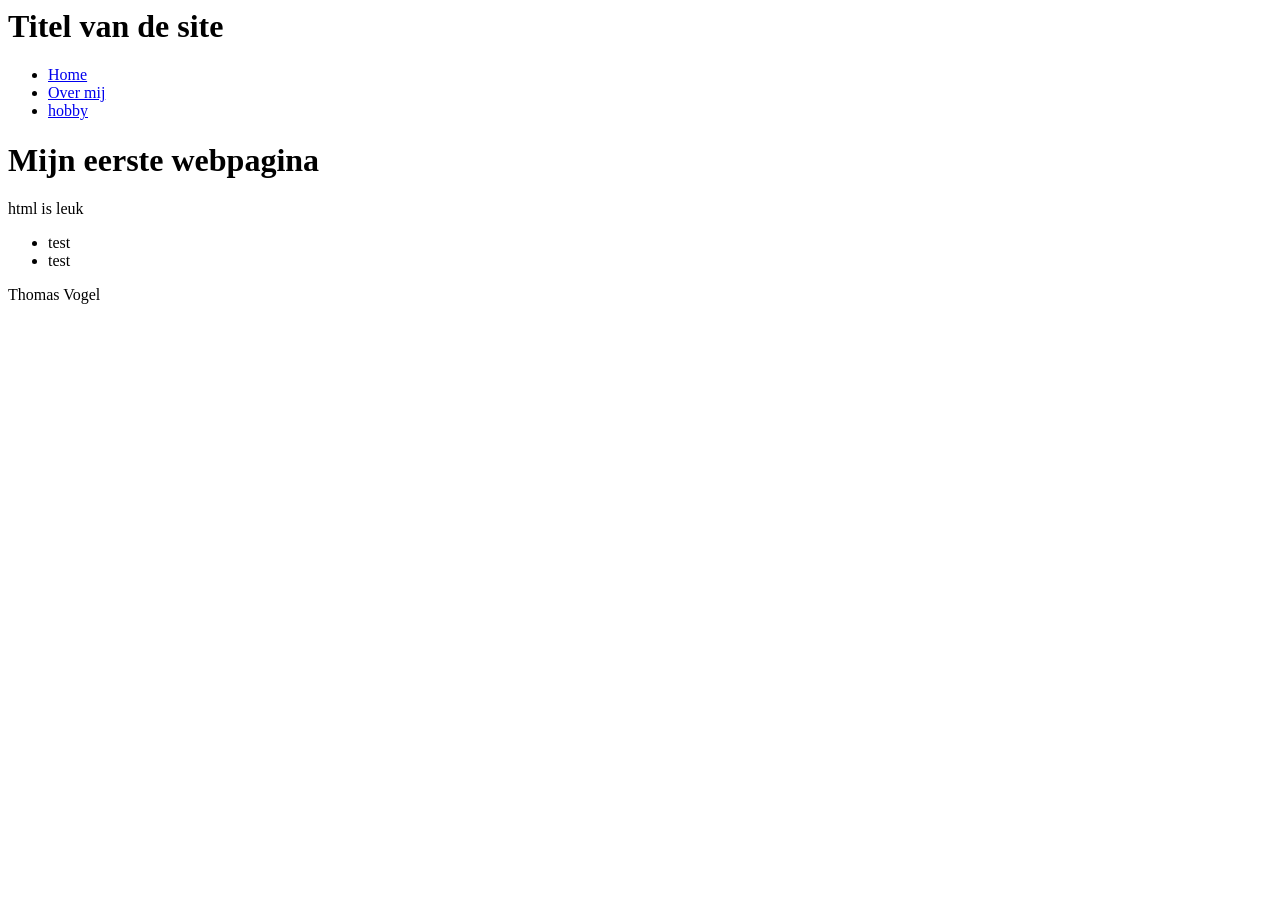
<file: labo-01/index.html>
<body>
<header>
<h1>Titel van de site</h1>
<nav>
<ul>
<li><a href="index.html">Home</a></li>
<li><a href="over-mij.html">Over mij</a></li>
<li><a href="hobby.html">hobby</a></li>
</ul>
</nav>
</header>
<!DOCTYPE html>
<html lang="nl">
<head>
    <meta charset="UTF-8">
    <meta name="viewport" content="width=device-width, initial-scale=1.0">
    <title>Mijn eerste webpagina</title>
</head>
<body>
 <h1>Mijn eerste webpagina</h1>   
 <p>html is leuk</p>


 <ul>
    <li>test</li>
    <li>test</li>
 </ul>
</body>
</html>
<footer>
<p>Thomas Vogel</p>
</footer>
</body>
</file>
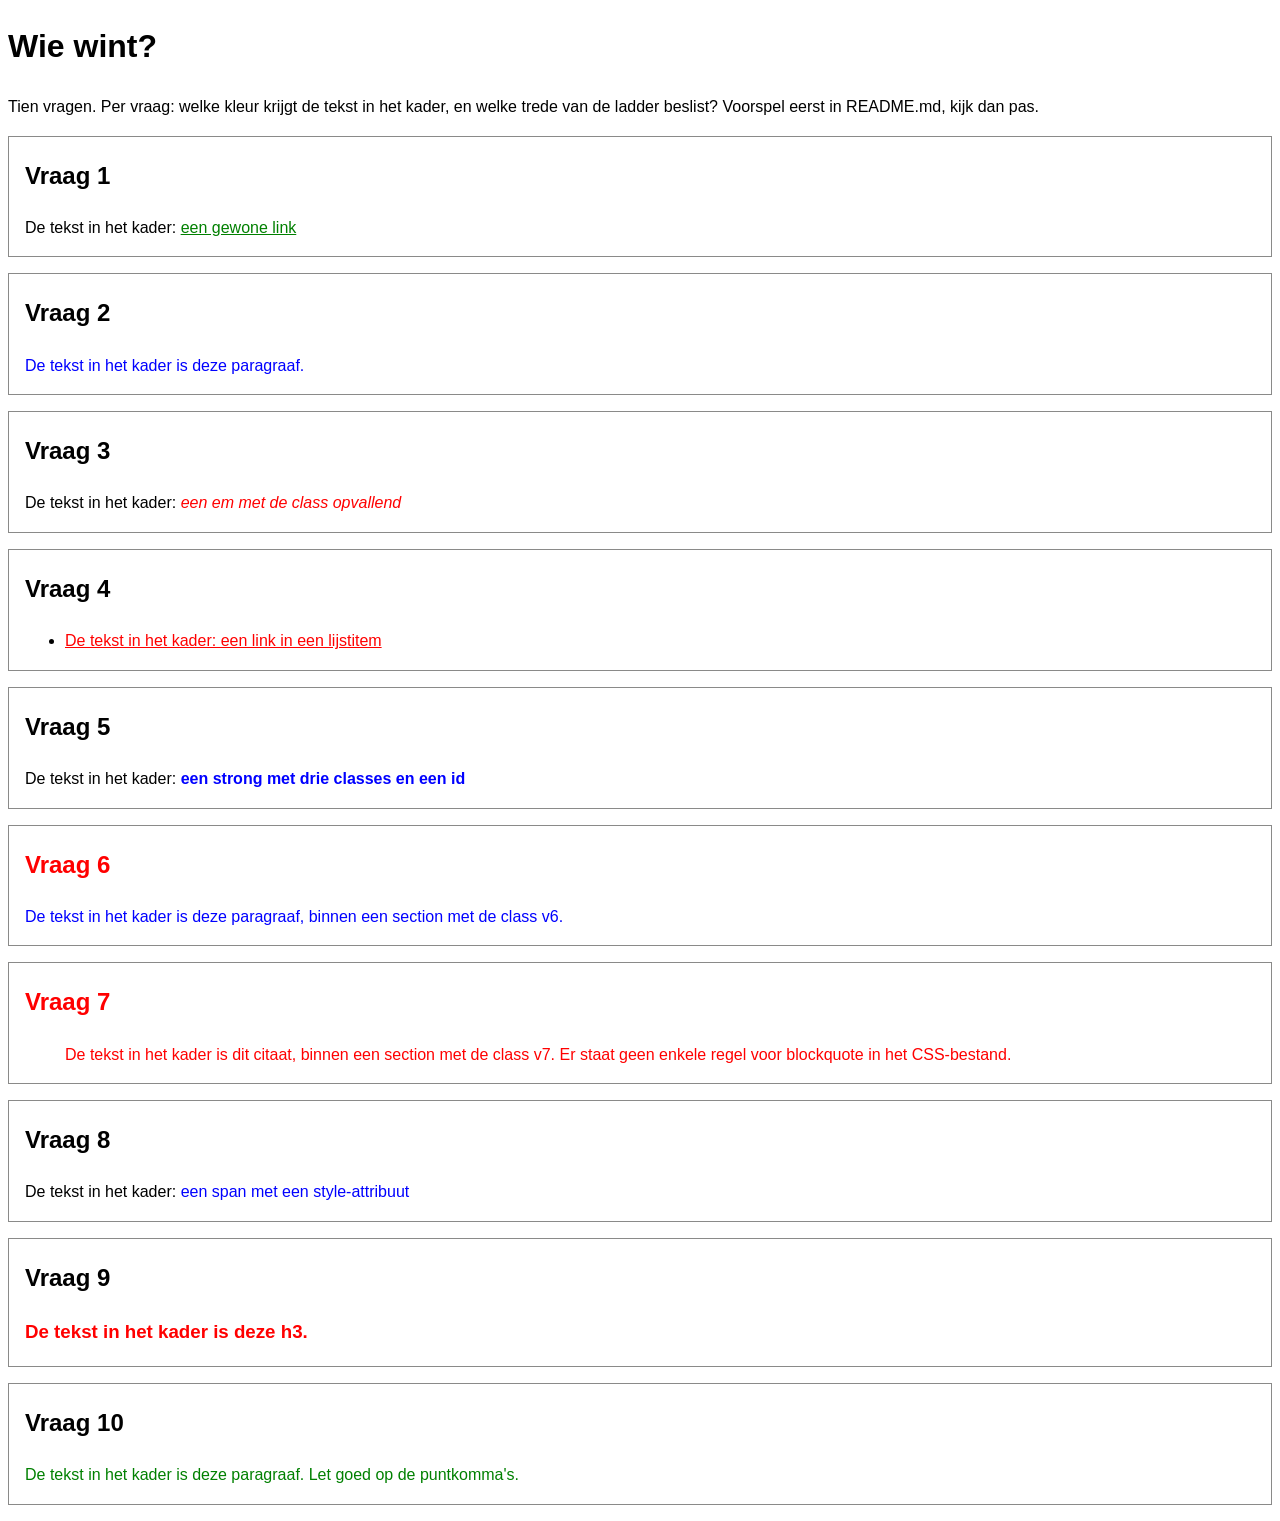
<file: labo-02/cascade/index.html>
<!-- index.html - oefening 3: voorspel, dan kijk. Wijzig dit bestand niet. -->
<!doctype html>
<html lang="nl">
  <head>
    <meta charset="utf-8">
    <meta name="viewport" content="width=device-width, initial-scale=1">
    <title>Wie wint? Tien vragen over de cascade</title>
    <link rel="stylesheet" href="css/stijl.css">
  </head>
  <body>
    <h1>Wie wint?</h1>
    <p>Tien vragen. Per vraag: welke kleur krijgt de tekst in het kader, en welke trede van de ladder beslist? Voorspel eerst in README.md, kijk dan pas.</p>

    <section class="vraag v1">
      <h2>Vraag 1</h2>
      <p>De tekst in het kader: <a href="#">een gewone link</a></p>
    </section>

    <section class="vraag v2">
      <h2>Vraag 2</h2>
      <p class="v2-tekst">De tekst in het kader is deze paragraaf.</p>
    </section>

    <section class="vraag v3">
      <h2>Vraag 3</h2>
      <p>De tekst in het kader: <em class="opvallend">een em met de class opvallend</em></p>
    </section>

    <section class="vraag v4">
      <h2>Vraag 4</h2>
      <ul>
        <li><a href="#">De tekst in het kader: een link in een lijstitem</a></li>
      </ul>
    </section>

    <section class="vraag v5">
      <h2>Vraag 5</h2>
      <p>De tekst in het kader: <strong class="een twee drie" id="v5-tekst">een strong met drie classes en een id</strong></p>
    </section>

    <section class="vraag v6">
      <h2>Vraag 6</h2>
      <p class="v6-tekst">De tekst in het kader is deze paragraaf, binnen een section met de class v6.</p>
    </section>

    <section class="vraag v7">
      <h2>Vraag 7</h2>
      <blockquote>De tekst in het kader is dit citaat, binnen een section met de class v7. Er staat geen enkele regel voor blockquote in het CSS-bestand.</blockquote>
    </section>

    <section class="vraag v8">
      <h2>Vraag 8</h2>
      <p>De tekst in het kader: <span class="v8-tekst" style="color: blue">een span met een style-attribuut</span></p>
    </section>

    <section class="vraag v9">
      <h2>Vraag 9</h2>
      <h3 class="v9-tekst">De tekst in het kader is deze h3.</h3>
    </section>

    <section class="vraag v10">
      <h2>Vraag 10</h2>
      <p class="v10-tekst">De tekst in het kader is deze paragraaf. Let goed op de puntkomma's.</p>
    </section>
  </body>
</html>
</file>
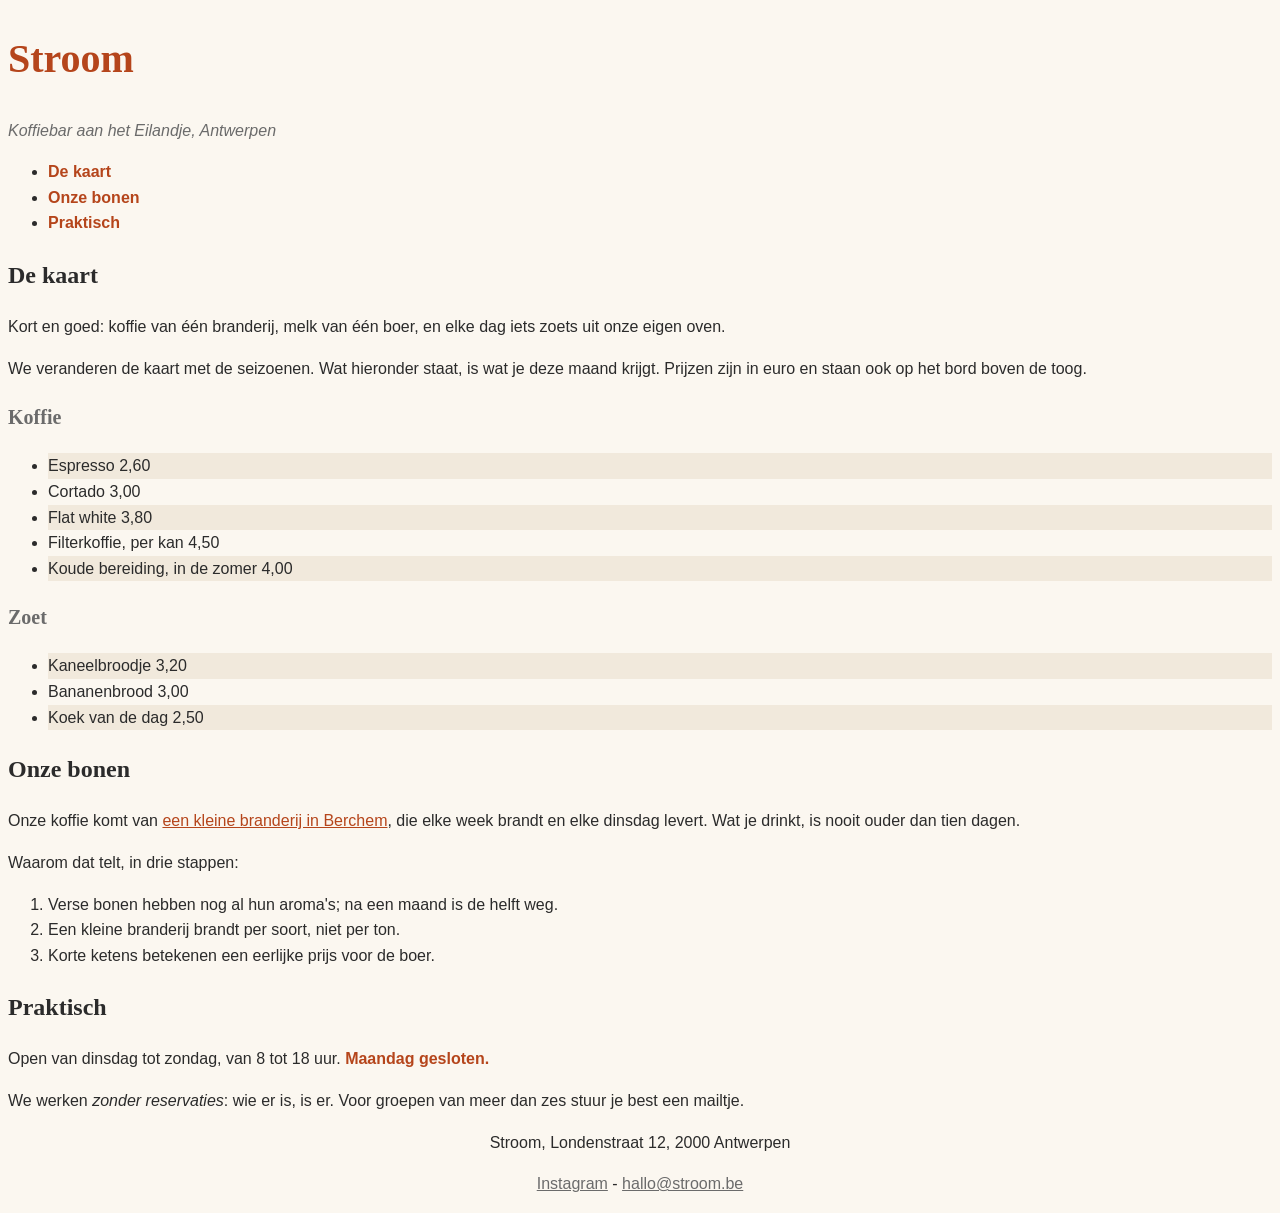
<file: labo-02/nabouw/index.html>
<!-- index.html - nabouw labo 2. Dit bestand mag je NIET wijzigen: geen class erbij, geen element verplaatst, geen style-attribuut. Jij schrijft css/stijl.css. -->
<!--
  Wat het screenshot niet kan tonen (hover en focus):
  - links in de navigatie: accentkleur, vet, geen onderstreping;
    bij hover en focus: inktkleur en onderstreept
  - links in main: accentkleur, onderstreept;
    bij hover en focus: papierkleur op een achtergrond in de accentkleur
  - links in de footer: gedempte kleur; bij hover en focus: accentkleur
-->
<!doctype html>
<html lang="nl">
  <head>
    <meta charset="utf-8">
    <meta name="viewport" content="width=device-width, initial-scale=1">
    <title>Stroom - koffiebar aan het Eilandje</title>
    <link rel="stylesheet" href="css/stijl.css">
  </head>
  <body>
    <header>
      <h1>Stroom</h1>
      <p class="slogan">Koffiebar aan het Eilandje, Antwerpen</p>
      <nav>
        <ul>
          <li><a href="#kaart">De kaart</a></li>
          <li><a href="#bonen">Onze bonen</a></li>
          <li><a href="#praktisch">Praktisch</a></li>
        </ul>
      </nav>
    </header>

    <main>
      <article>
        <h2 id="kaart">De kaart</h2>
        <p class="intro">Kort en goed: koffie van één branderij, melk van één boer, en elke dag iets zoets uit onze eigen oven.</p>
        <p>We veranderen de kaart met de seizoenen. Wat hieronder staat, is wat je deze maand krijgt. Prijzen zijn in euro en staan ook op het bord boven de toog.</p>

        <h3>Koffie</h3>
        <ul class="kaart">
          <li>Espresso <span class="prijs">2,60</span></li>
          <li>Cortado <span class="prijs">3,00</span></li>
          <li>Flat white <span class="prijs">3,80</span></li>
          <li>Filterkoffie, per kan <span class="prijs">4,50</span></li>
          <li>Koude bereiding, in de zomer <span class="prijs">4,00</span></li>
        </ul>

        <h3>Zoet</h3>
        <ul class="kaart">
          <li>Kaneelbroodje <span class="prijs">3,20</span></li>
          <li>Bananenbrood <span class="prijs">3,00</span></li>
          <li>Koek van de dag <span class="prijs">2,50</span></li>
        </ul>

        <h2 id="bonen">Onze bonen</h2>
        <p>Onze koffie komt van <a href="https://www.example.be">een kleine branderij in Berchem</a>, die elke week brandt en elke dinsdag levert. Wat je drinkt, is nooit ouder dan tien dagen.</p>
        <p>Waarom dat telt, in drie stappen:</p>
        <ol>
          <li>Verse bonen hebben nog al hun aroma's; na een maand is de helft weg.</li>
          <li>Een kleine branderij brandt per soort, niet per ton.</li>
          <li>Korte ketens betekenen een eerlijke prijs voor de boer.</li>
        </ol>

        <h2 id="praktisch">Praktisch</h2>
        <p>Open van dinsdag tot zondag, van 8 tot 18 uur. <strong>Maandag gesloten.</strong></p>
        <p>We werken <em>zonder reservaties</em>: wie er is, is er. Voor groepen van meer dan zes stuur je best een mailtje.</p>
      </article>
    </main>

    <footer>
      <p>Stroom, Londenstraat 12, 2000 Antwerpen</p>
      <p><a href="https://www.instagram.com">Instagram</a> - <a href="mailto:hallo@stroom.be">hallo@stroom.be</a></p>
    </footer>
  </body>
</html>
</file>
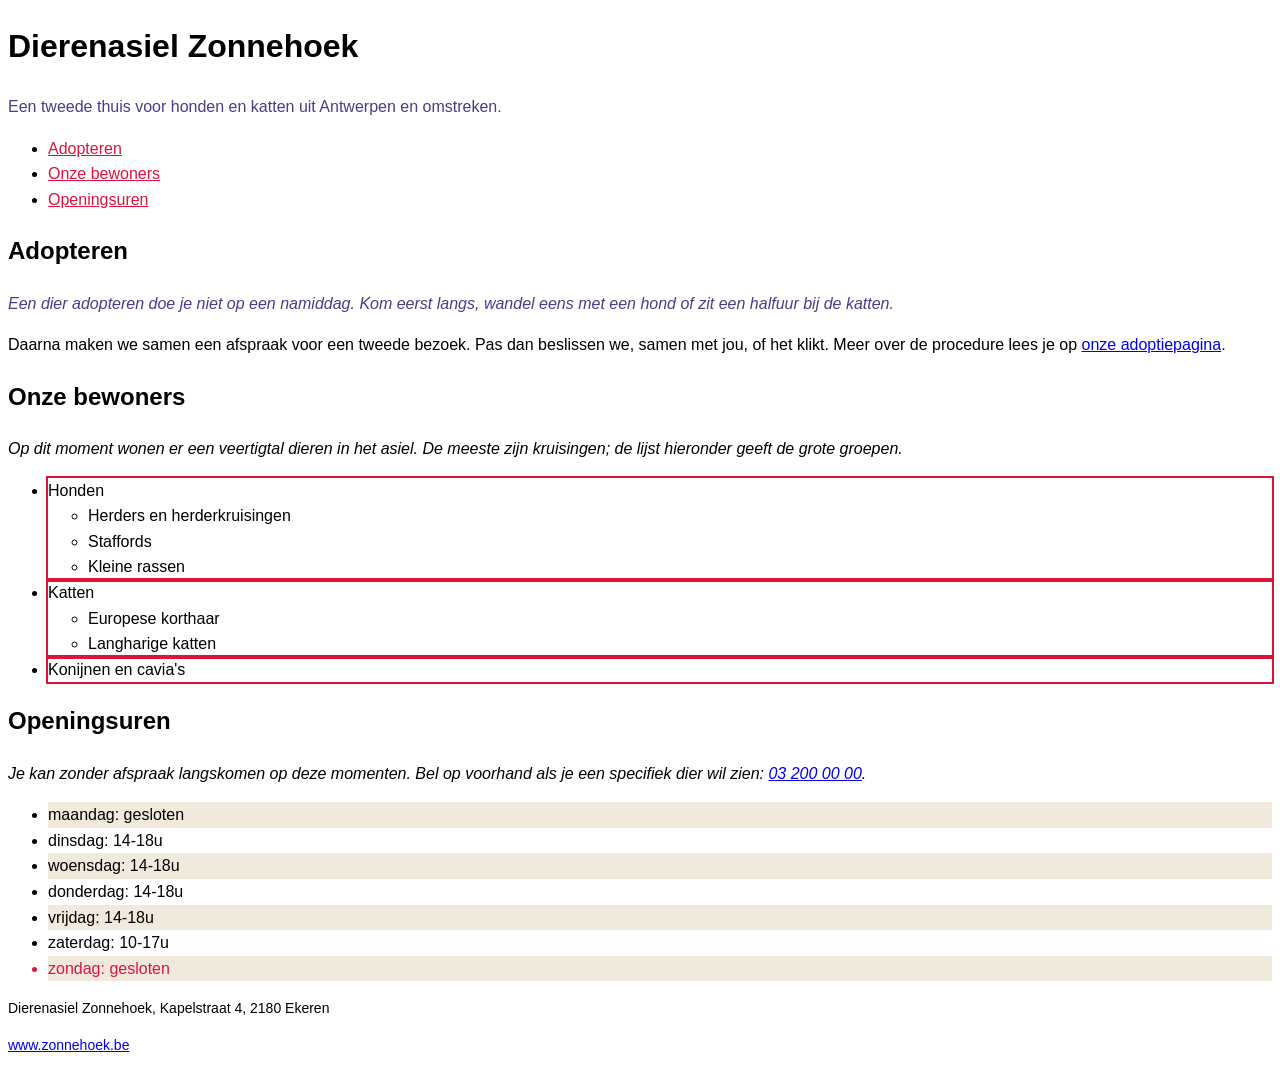
<file: labo-02/selectors/index.html>
<!-- index.html - oefening 2: selectors. Wijzig dit bestand niet; alles wat je nodig hebt, staat erin. -->
<!doctype html>
<html lang="nl">
  <head>
    <meta charset="utf-8">
    <meta name="viewport" content="width=device-width, initial-scale=1">
    <title>Dierenasiel Zonnehoek</title>
    <link rel="stylesheet" href="css/stijl.css">
  </head>
  <body>
    <header>
      <h1>Dierenasiel Zonnehoek</h1>
      <p class="slogan">Een tweede thuis voor honden en katten uit Antwerpen en omstreken.</p>
      <nav>
        <ul>
          <li><a href="#adopteren">Adopteren</a></li>
          <li><a href="#rassen">Onze bewoners</a></li>
          <li><a href="#uren">Openingsuren</a></li>
        </ul>
      </nav>
    </header>

    <main>
      <article>
        <h2 id="adopteren">Adopteren</h2>
        <p class="intro">Een dier adopteren doe je niet op een namiddag. Kom eerst langs, wandel eens met een hond of zit een halfuur bij de katten.</p>
        <p>Daarna maken we samen een afspraak voor een tweede bezoek. Pas dan beslissen we, samen met jou, of het klikt. Meer over de procedure lees je op <a href="https://www.zonnehoek.be/adoptie">onze adoptiepagina</a>.</p>

        <h2 id="rassen">Onze bewoners</h2>
        <p>Op dit moment wonen er een veertigtal dieren in het asiel. De meeste zijn kruisingen; de lijst hieronder geeft de grote groepen.</p>
        <ul class="rassen">
          <li>Honden
            <ul>
              <li>Herders en herderkruisingen</li>
              <li>Staffords</li>
              <li>Kleine rassen</li>
            </ul>
          </li>
          <li>Katten
            <ul>
              <li>Europese korthaar</li>
              <li>Langharige katten</li>
            </ul>
          </li>
          <li>Konijnen en cavia's</li>
        </ul>

        <h2 id="uren">Openingsuren</h2>
        <p>Je kan zonder afspraak langskomen op deze momenten. Bel op voorhand als je een specifiek dier wil zien: <a href="tel:+3232000000">03 200 00 00</a>.</p>
        <ul class="uren">
          <li>maandag: gesloten</li>
          <li>dinsdag: 14-18u</li>
          <li>woensdag: 14-18u</li>
          <li>donderdag: 14-18u</li>
          <li>vrijdag: 14-18u</li>
          <li>zaterdag: 10-17u</li>
          <li>zondag: gesloten</li>
        </ul>
      </article>
    </main>

    <footer>
      <p>Dierenasiel Zonnehoek, Kapelstraat 4, 2180 Ekeren</p>
      <p><a href="https://www.zonnehoek.be">www.zonnehoek.be</a></p>
    </footer>
  </body>
</html>
</file>
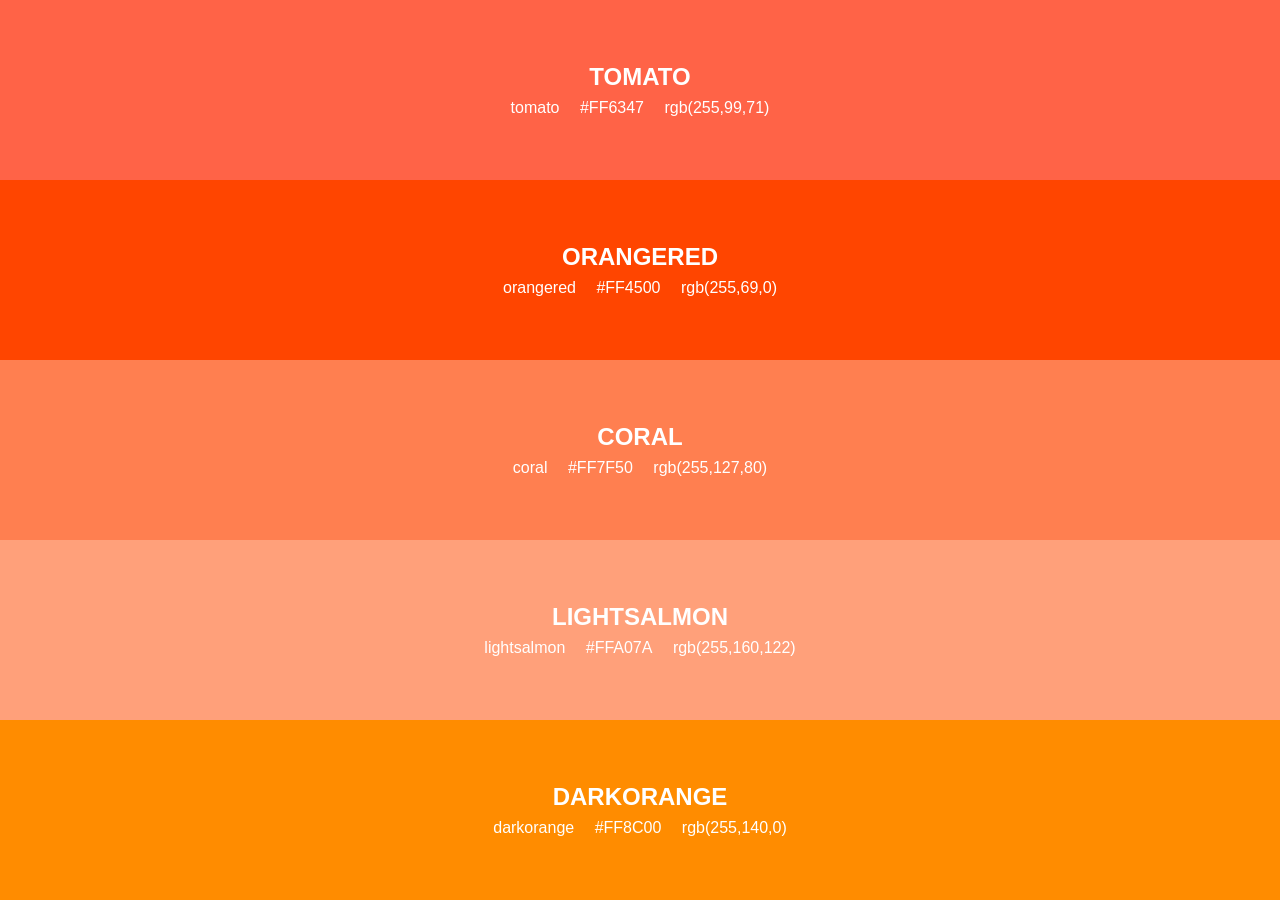
<file: labo-03/kleuren/index.html>
<!doctype html>
<html lang="en">
<head>
  <meta charset="utf-8">
  <meta name="viewport" content="width=device-width, initial-scale=1">
  <title>Labo 3 - Kleurenstalen</title>
  <link rel="stylesheet" href="css/reset.css">
  <link rel="stylesheet" href="css/stijl.css">
</head>
<body>
  <!-- Do not change this file. Write your CSS in css/stijl.css. -->
  <ul>
    <li class="tomato">
      <h2>TOMATO</h2>
      <p class="codes"><span>tomato</span> <span>#FF6347</span> <span>rgb(255,99,71)</span></p>
    </li>
    <li class="orangered">
      <h2>ORANGERED</h2>
      <p class="codes"><span>orangered</span> <span>#FF4500</span> <span>rgb(255,69,0)</span></p>
    </li>
    <li class="coral">
      <h2>CORAL</h2>
      <p class="codes"><span>coral</span> <span>#FF7F50</span> <span>rgb(255,127,80)</span></p>
    </li>
    <li class="lightsalmon">
      <h2>LIGHTSALMON</h2>
      <p class="codes"><span>lightsalmon</span> <span>#FFA07A</span> <span>rgb(255,160,122)</span></p>
    </li>
    <li class="darkorange">
      <h2>DARKORANGE</h2>
      <p class="codes"><span>darkorange</span> <span>#FF8C00</span> <span>rgb(255,140,0)</span></p>
    </li>
  </ul>
</body>
</html>
</file>
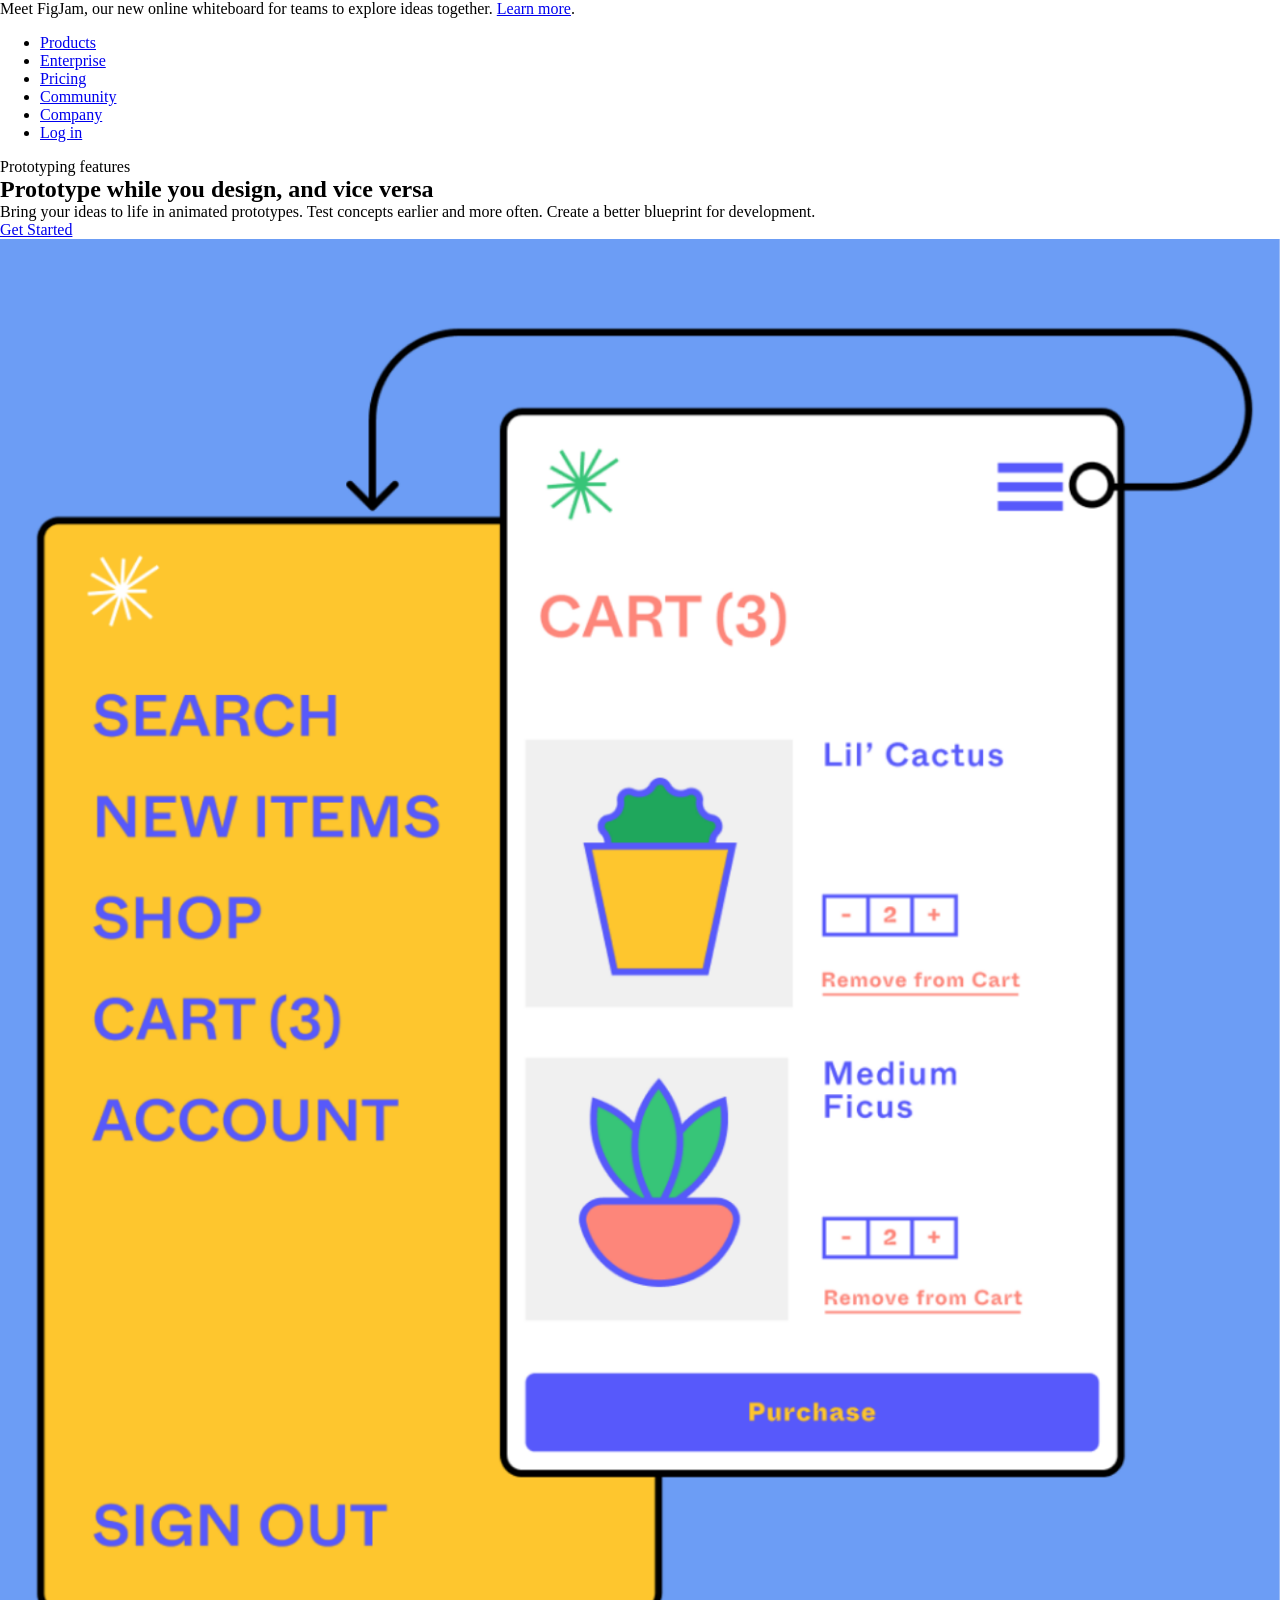
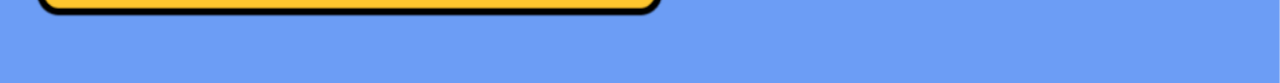
<file: labo-03/landing/index.html>
<!doctype html>
<html lang="en">
<head>
  <meta charset="utf-8">
  <meta name="viewport" content="width=device-width, initial-scale=1">
  <title>Labo 3 - Landingspagina</title>
  <link rel="stylesheet" href="css/reset.css">
  <link rel="stylesheet" href="css/stijl.css">
</head>
<body>
  <!-- Do not change this file. Write your CSS in css/stijl.css.
       Not visible in the screenshot: on :hover and :focus the links in the
       banner and in the navigation get an underline, and the button turns
       dark grey (#333333) instead of black. -->
  <div class="banner">
    <p>Meet FigJam, our new online whiteboard for teams to explore ideas together. <a href="#">Learn more</a>.</p>
  </div>
  <header>
    <nav>
      <ul>
        <li><a href="#">Products</a></li>
        <li><a href="#">Enterprise</a></li>
        <li><a href="#">Pricing</a></li>
        <li><a href="#">Community</a></li>
        <li><a href="#">Company</a></li>
        <li><a href="#">Log in</a></li>
      </ul>
    </nav>
  </header>
  <main>
    <article>
      <p class="bovenkop">Prototyping features</p>
      <h1>Prototype while you design, and vice versa</h1>
      <p>Bring your ideas to life in animated prototypes. Test concepts earlier and more often. Create a better blueprint for development.</p>
      <a href="#" class="knop">Get Started</a>
    </article><!-- no whitespace between these two tags: see syllabus 3.7 --><div class="afbeelding">
      <img src="afbeeldingen/prototype.png" alt="Prototype of a plant shop: a yellow menu panel next to a white cart screen">
    </div>
  </main>
</body>
</html>
</file>
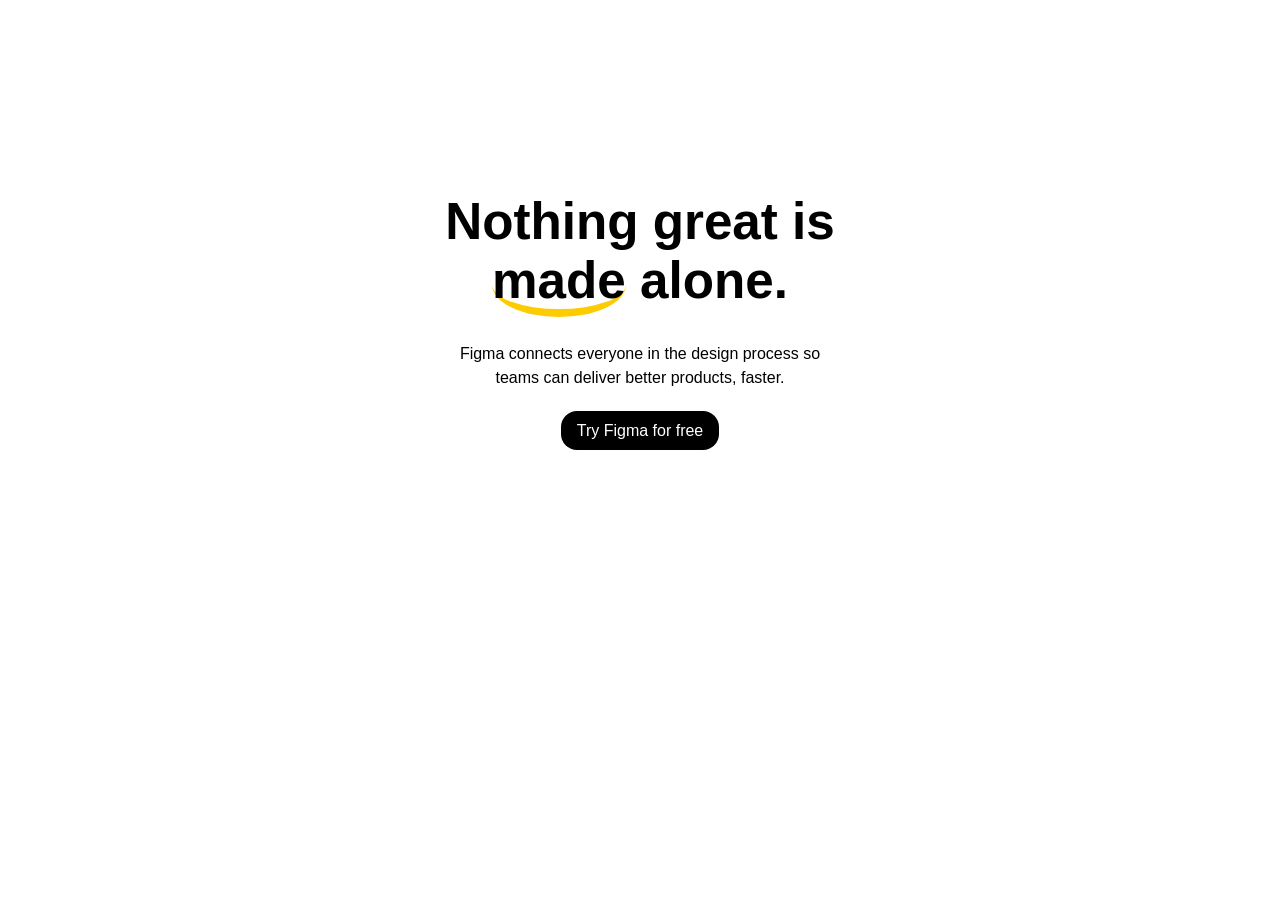
<file: labo-03/slogan/index.html>
<!doctype html>
<html lang="en">
<head>
  <meta charset="utf-8">
  <meta name="viewport" content="width=device-width, initial-scale=1">
  <title>Labo 3 - Slogan</title>
  <link rel="stylesheet" href="css/reset.css">
  <link rel="stylesheet" href="css/stijl.css">
</head>
<body>
  <!-- Do not change this file. Write your CSS in css/stijl.css.
       Not visible in the screenshot: on :hover and :focus the button turns
       dark grey (#333333) instead of black. -->
  <h2>Nothing great is <span>made</span> alone.</h2>
  <p>Figma connects everyone in the design process so teams can deliver better products, faster.</p>
  <a href="https://www.figma.com">Try Figma for free</a>
</body>
</html>
</file>
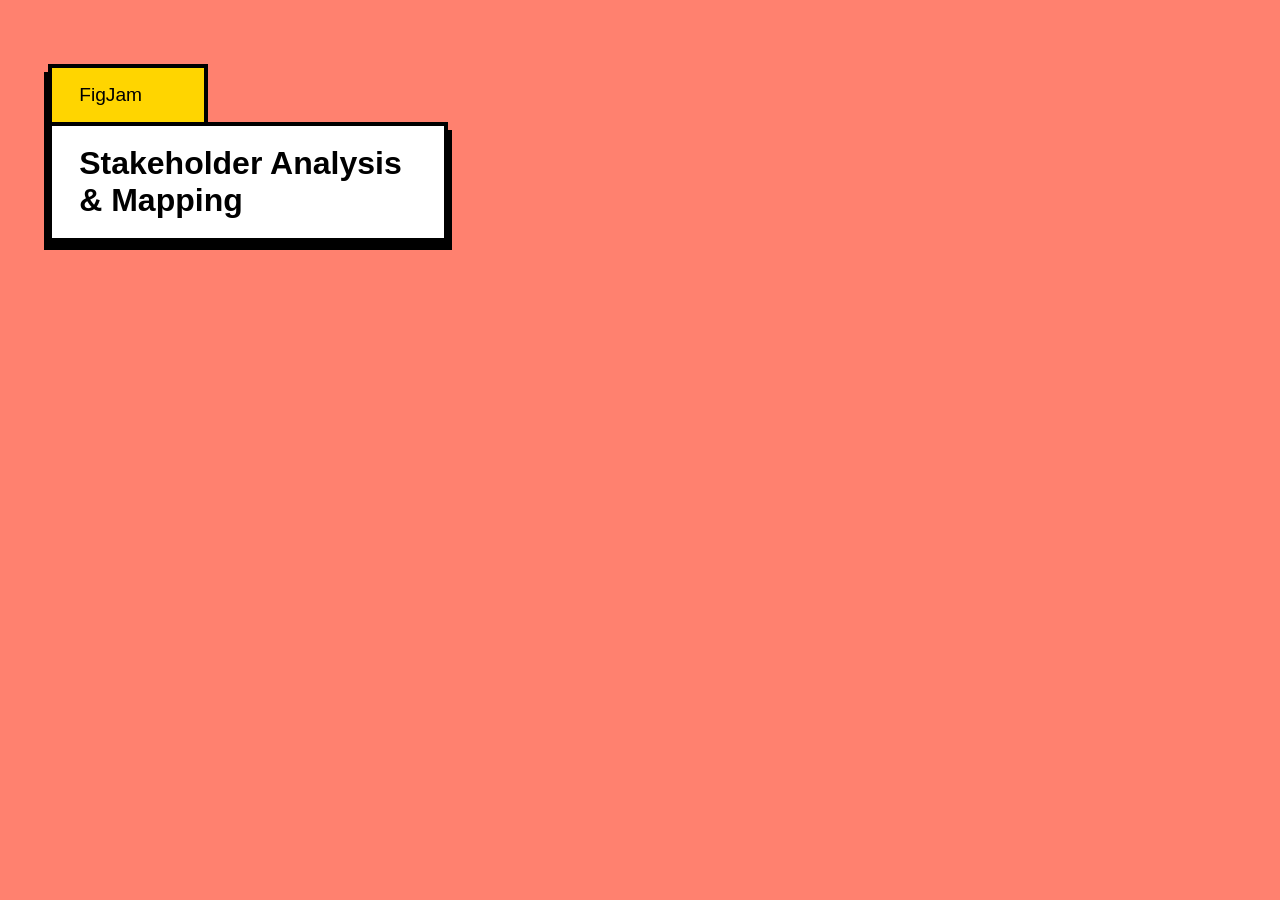
<file: labo-03/tabblad/index.html>
<!doctype html>
<html lang="en">
<head>
  <meta charset="utf-8">
  <meta name="viewport" content="width=device-width, initial-scale=1">
  <title>Labo 3 - Tabblad</title>
  <link rel="stylesheet" href="css/reset.css">
  <link rel="stylesheet" href="css/stijl.css">
</head>
<body>
  <!-- Do not change this file. Write your CSS in css/stijl.css. -->
  <h1>FigJam</h1>
  <h2>Stakeholder Analysis &amp; Mapping</h2>
</body>
</html>
</file>
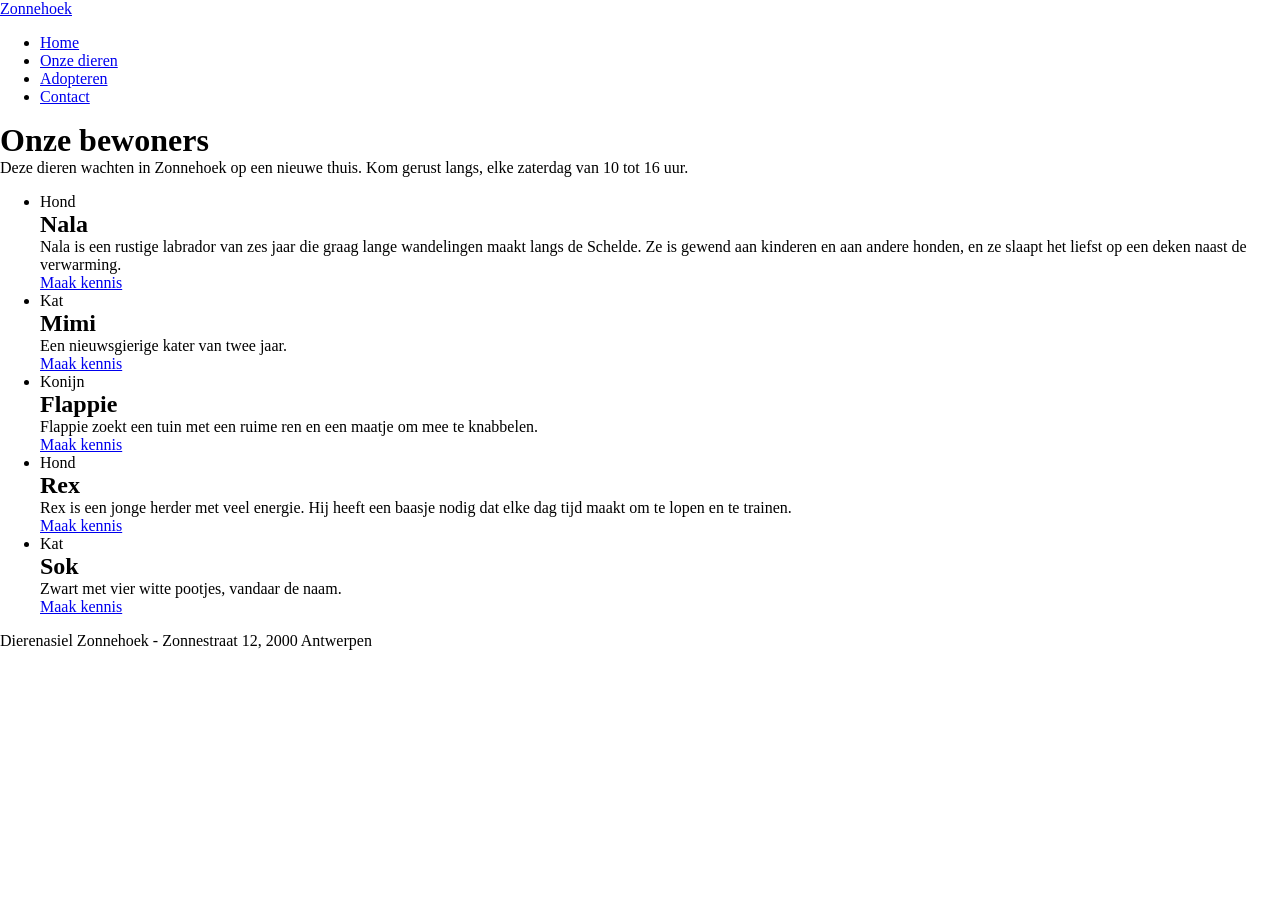
<file: labo-04/dierenasiel/index.html>
<!doctype html>
<html lang="nl">
<head>
  <meta charset="utf-8">
  <meta name="viewport" content="width=device-width, initial-scale=1">
  <title>Labo 4 - Dierenasiel Zonnehoek</title>
  <link rel="stylesheet" href="css/reset.css">
  <link rel="stylesheet" href="css/stijl.css">
</head>
<body>
  <!-- Do not change this file. Write your CSS in css/stijl.css.
       Not visible in the screenshot: on :hover and :focus the links in the
       navigation get an underline, and a button turns dark (#2b2b2b). -->
  <header>
    <a class="logo" href="index.html">Zonnehoek</a>
    <nav>
      <ul>
        <li><a href="index.html">Home</a></li>
        <li><a href="dieren.html" class="actief">Onze dieren</a></li>
        <li><a href="adopteren.html">Adopteren</a></li>
        <li><a href="contact.html">Contact</a></li>
      </ul>
    </nav>
  </header>
  <main>
    <h1>Onze bewoners</h1>
    <p class="intro">Deze dieren wachten in Zonnehoek op een nieuwe thuis. Kom gerust langs, elke zaterdag van 10 tot 16 uur.</p>
    <ul class="kaarten">
      <li class="kaart uitgelicht">
        <p class="soort">Hond</p>
        <h2>Nala</h2>
        <p class="beschrijving">Nala is een rustige labrador van zes jaar die graag lange wandelingen maakt langs de Schelde. Ze is gewend aan kinderen en aan andere honden, en ze slaapt het liefst op een deken naast de verwarming.</p>
        <a class="knop" href="#">Maak kennis</a>
      </li>
      <li class="kaart">
        <p class="soort">Kat</p>
        <h2>Mimi</h2>
        <p class="beschrijving">Een nieuwsgierige kater van twee jaar.</p>
        <a class="knop" href="#">Maak kennis</a>
      </li>
      <li class="kaart">
        <p class="soort">Konijn</p>
        <h2>Flappie</h2>
        <p class="beschrijving">Flappie zoekt een tuin met een ruime ren en een maatje om mee te knabbelen.</p>
        <a class="knop" href="#">Maak kennis</a>
      </li>
      <li class="kaart">
        <p class="soort">Hond</p>
        <h2>Rex</h2>
        <p class="beschrijving">Rex is een jonge herder met veel energie. Hij heeft een baasje nodig dat elke dag tijd maakt om te lopen en te trainen.</p>
        <a class="knop" href="#">Maak kennis</a>
      </li>
      <li class="kaart">
        <p class="soort">Kat</p>
        <h2>Sok</h2>
        <p class="beschrijving">Zwart met vier witte pootjes, vandaar de naam.</p>
        <a class="knop" href="#">Maak kennis</a>
      </li>
    </ul>
  </main>
  <footer>
    <p>Dierenasiel Zonnehoek - Zonnestraat 12, 2000 Antwerpen</p>
  </footer>
</body>
</html>
</file>
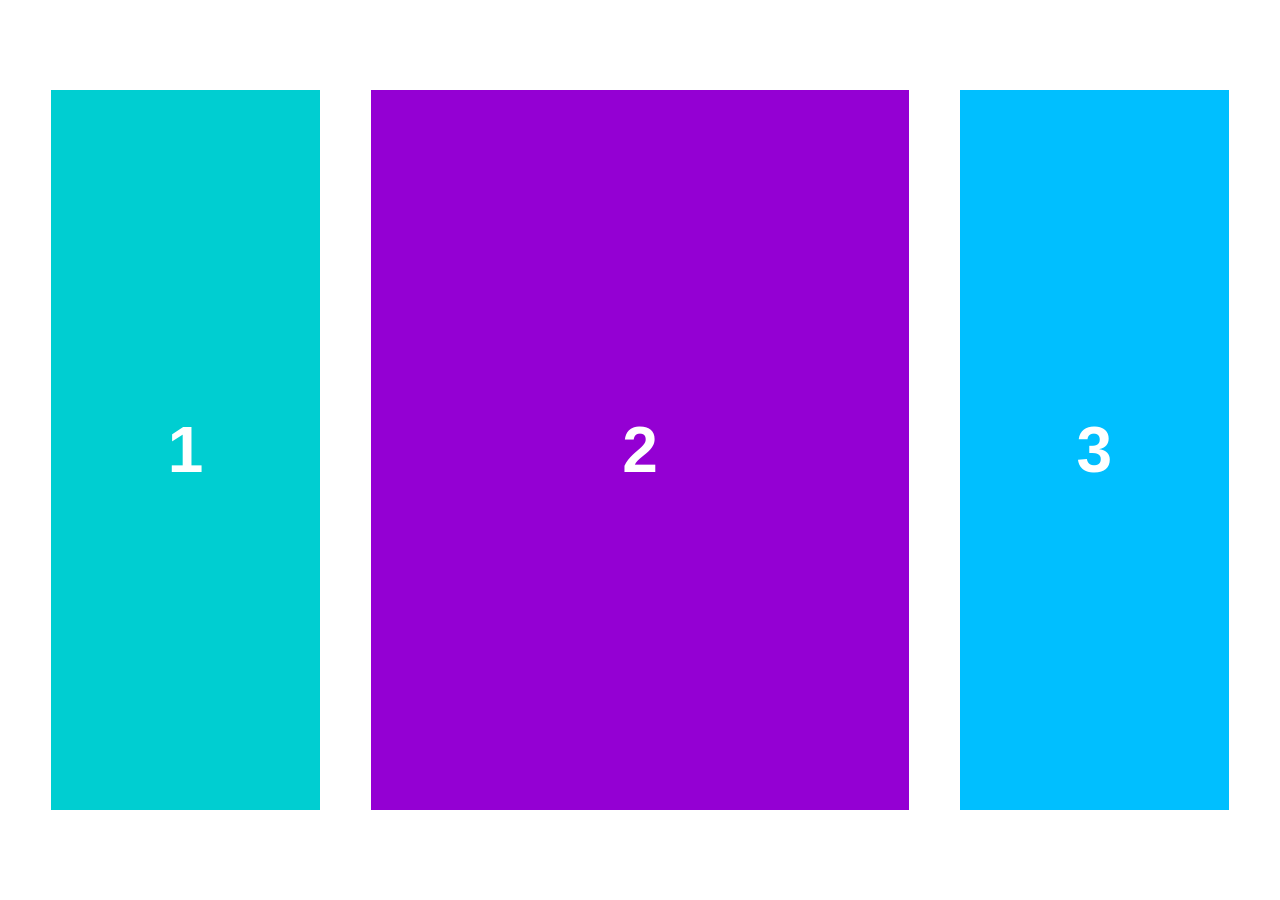
<file: labo-04/kolommen/index.html>
<!doctype html>
<html lang="nl">
<head>
  <meta charset="utf-8">
  <meta name="viewport" content="width=device-width, initial-scale=1">
  <title>Labo 4 - Drie kolommen</title>
  <link rel="stylesheet" href="css/reset.css">
  <link rel="stylesheet" href="css/stijl.css">
</head>
<body>
  <!-- Do not change this file. Write your CSS in css/stijl.css. -->
  <main>
    <div>1</div>
    <div>2</div>
    <div>3</div>
  </main>
</body>
</html>
</file>
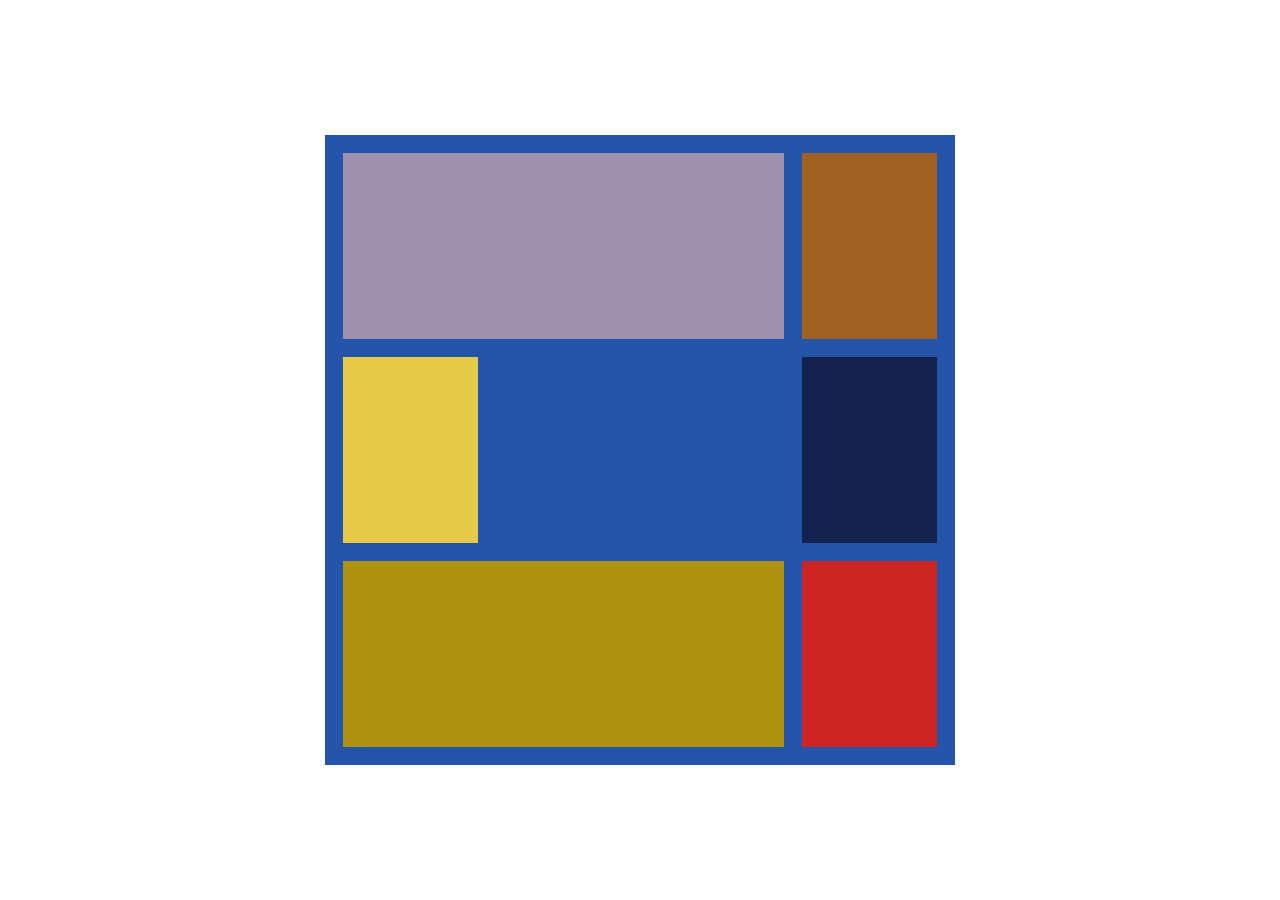
<file: labo-04/mondriaan/index.html>
<!doctype html>
<html lang="nl">
<head>
  <meta charset="utf-8">
  <meta name="viewport" content="width=device-width, initial-scale=1">
  <title>Labo 4 - Mondriaan</title>
  <link rel="stylesheet" href="css/reset.css">
  <link rel="stylesheet" href="css/stijl.css">
</head>
<body>
  <!-- Do not change this file. Write your CSS in css/stijl.css. -->
  <main class="schilderij">
    <div class="lila"></div>
    <div class="bruin"></div>
    <div class="geel"></div>
    <div class="marine"></div>
    <div class="olijf"></div>
    <div class="rood"></div>
  </main>
</body>
</html>
</file>
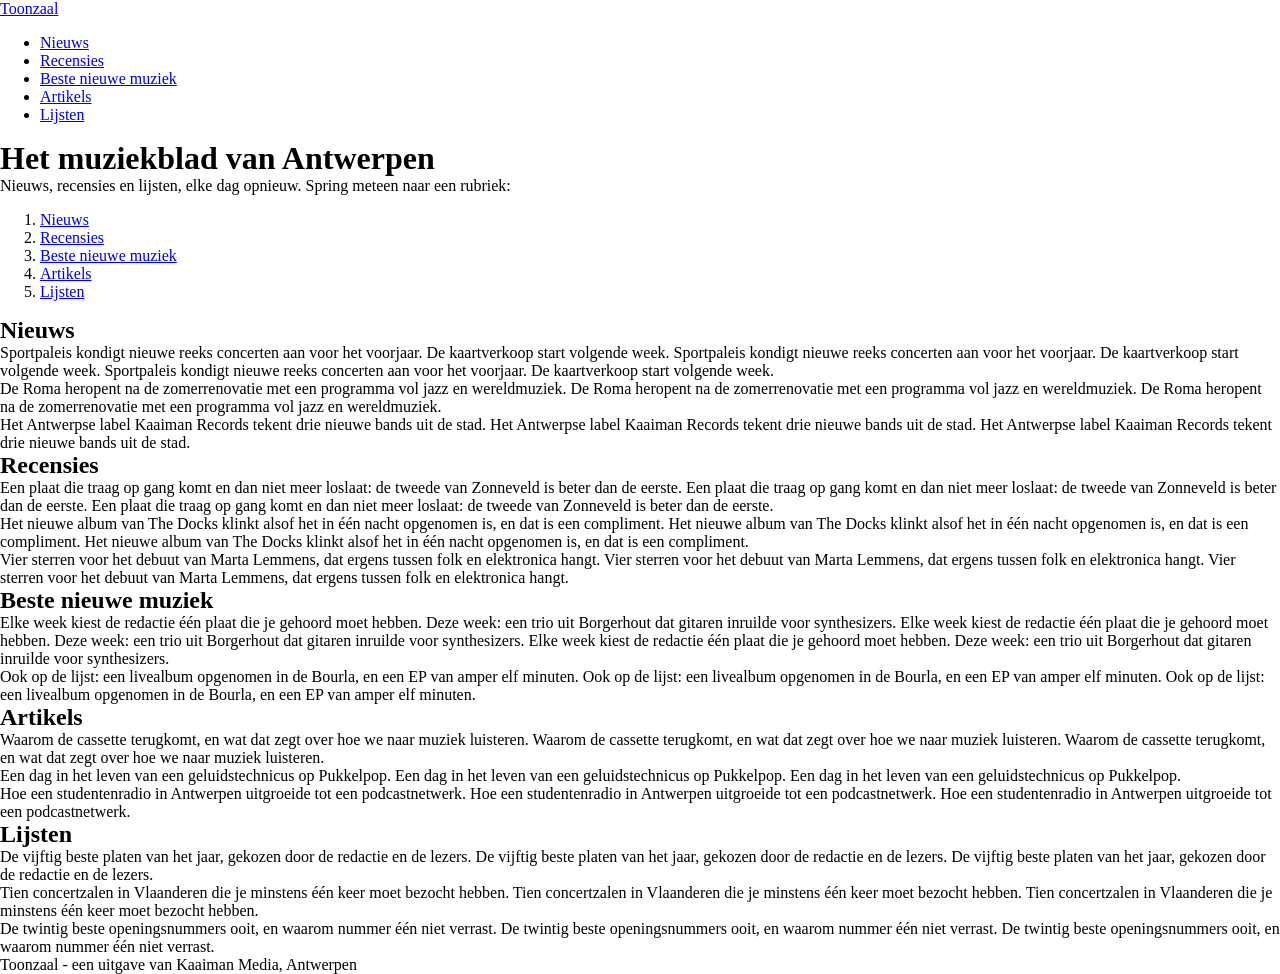
<file: labo-05/balk/index.html>
<!doctype html>
<html lang="nl">
<head>
  <meta charset="utf-8">
  <meta name="viewport" content="width=device-width, initial-scale=1">
  <title>Labo 5 - Toonzaal</title>
  <link rel="stylesheet" href="css/reset.css">
  <link rel="stylesheet" href="css/stijl.css">
</head>
<body>
  <!-- Do not change this file. Write your CSS in css/stijl.css.
       Not visible in the screenshot: on :hover and :focus a link in the bar turns white. -->
  <header>
    <a class="logo" href="index.html">Toonzaal</a>
    <nav>
      <ul>
        <li><a href="#nieuws" class="actief">Nieuws</a></li>
        <li><a href="#recensies">Recensies</a></li>
        <li><a href="#beste">Beste nieuwe muziek</a></li>
        <li><a href="#artikels">Artikels</a></li>
        <li><a href="#lijsten">Lijsten</a></li>
      </ul>
    </nav>
  </header>
  <main>
    <h1>Het muziekblad van Antwerpen</h1>
    <p class="intro">Nieuws, recensies en lijsten, elke dag opnieuw. Spring meteen naar een rubriek:</p>
    <ol class="inhoud">
        <li><a href="#nieuws">Nieuws</a></li>
        <li><a href="#recensies">Recensies</a></li>
        <li><a href="#beste">Beste nieuwe muziek</a></li>
        <li><a href="#artikels">Artikels</a></li>
        <li><a href="#lijsten">Lijsten</a></li>
    </ol>
    <section id="nieuws">
      <h2>Nieuws</h2>
      <p>Sportpaleis kondigt nieuwe reeks concerten aan voor het voorjaar. De kaartverkoop start volgende week. Sportpaleis kondigt nieuwe reeks concerten aan voor het voorjaar. De kaartverkoop start volgende week. Sportpaleis kondigt nieuwe reeks concerten aan voor het voorjaar. De kaartverkoop start volgende week.</p>
      <p>De Roma heropent na de zomerrenovatie met een programma vol jazz en wereldmuziek. De Roma heropent na de zomerrenovatie met een programma vol jazz en wereldmuziek. De Roma heropent na de zomerrenovatie met een programma vol jazz en wereldmuziek.</p>
      <p>Het Antwerpse label Kaaiman Records tekent drie nieuwe bands uit de stad. Het Antwerpse label Kaaiman Records tekent drie nieuwe bands uit de stad. Het Antwerpse label Kaaiman Records tekent drie nieuwe bands uit de stad.</p>
    </section>
    <section id="recensies">
      <h2>Recensies</h2>
      <p>Een plaat die traag op gang komt en dan niet meer loslaat: de tweede van Zonneveld is beter dan de eerste. Een plaat die traag op gang komt en dan niet meer loslaat: de tweede van Zonneveld is beter dan de eerste. Een plaat die traag op gang komt en dan niet meer loslaat: de tweede van Zonneveld is beter dan de eerste.</p>
      <p>Het nieuwe album van The Docks klinkt alsof het in één nacht opgenomen is, en dat is een compliment. Het nieuwe album van The Docks klinkt alsof het in één nacht opgenomen is, en dat is een compliment. Het nieuwe album van The Docks klinkt alsof het in één nacht opgenomen is, en dat is een compliment.</p>
      <p>Vier sterren voor het debuut van Marta Lemmens, dat ergens tussen folk en elektronica hangt. Vier sterren voor het debuut van Marta Lemmens, dat ergens tussen folk en elektronica hangt. Vier sterren voor het debuut van Marta Lemmens, dat ergens tussen folk en elektronica hangt.</p>
    </section>
    <section id="beste">
      <h2>Beste nieuwe muziek</h2>
      <p>Elke week kiest de redactie één plaat die je gehoord moet hebben. Deze week: een trio uit Borgerhout dat gitaren inruilde voor synthesizers. Elke week kiest de redactie één plaat die je gehoord moet hebben. Deze week: een trio uit Borgerhout dat gitaren inruilde voor synthesizers. Elke week kiest de redactie één plaat die je gehoord moet hebben. Deze week: een trio uit Borgerhout dat gitaren inruilde voor synthesizers.</p>
      <p>Ook op de lijst: een livealbum opgenomen in de Bourla, en een EP van amper elf minuten. Ook op de lijst: een livealbum opgenomen in de Bourla, en een EP van amper elf minuten. Ook op de lijst: een livealbum opgenomen in de Bourla, en een EP van amper elf minuten.</p>
    </section>
    <section id="artikels">
      <h2>Artikels</h2>
      <p>Waarom de cassette terugkomt, en wat dat zegt over hoe we naar muziek luisteren. Waarom de cassette terugkomt, en wat dat zegt over hoe we naar muziek luisteren. Waarom de cassette terugkomt, en wat dat zegt over hoe we naar muziek luisteren.</p>
      <p>Een dag in het leven van een geluidstechnicus op Pukkelpop. Een dag in het leven van een geluidstechnicus op Pukkelpop. Een dag in het leven van een geluidstechnicus op Pukkelpop.</p>
      <p>Hoe een studentenradio in Antwerpen uitgroeide tot een podcastnetwerk. Hoe een studentenradio in Antwerpen uitgroeide tot een podcastnetwerk. Hoe een studentenradio in Antwerpen uitgroeide tot een podcastnetwerk.</p>
    </section>
    <section id="lijsten">
      <h2>Lijsten</h2>
      <p>De vijftig beste platen van het jaar, gekozen door de redactie en de lezers. De vijftig beste platen van het jaar, gekozen door de redactie en de lezers. De vijftig beste platen van het jaar, gekozen door de redactie en de lezers.</p>
      <p>Tien concertzalen in Vlaanderen die je minstens één keer moet bezocht hebben. Tien concertzalen in Vlaanderen die je minstens één keer moet bezocht hebben. Tien concertzalen in Vlaanderen die je minstens één keer moet bezocht hebben.</p>
      <p>De twintig beste openingsnummers ooit, en waarom nummer één niet verrast. De twintig beste openingsnummers ooit, en waarom nummer één niet verrast. De twintig beste openingsnummers ooit, en waarom nummer één niet verrast.</p>
    </section>
  </main>
  <footer>
    <p>Toonzaal - een uitgave van Kaaiman Media, Antwerpen</p>
  </footer>
</body>
</html>
</file>
<file: labo-02/cascade/css/stijl.css>
/* stijl.css - oefening 3: voorspel, dan kijk. Wijzig dit bestand niet. */

/* Opmaak van de pagina zelf; doet niet mee in de vragen. */
body {
  font-family: Verdana, sans-serif;
  line-height: 1.6;
}

.vraag {
  border: 1px solid #8a8a89;
  padding: 0 1rem;
  margin-bottom: 1rem;
}

/* ---- vraag 1 ---- */
a {
  color: green;
}

/* ---- vraag 2 ---- */
.v2-tekst {
  color: red;
}

.v2-tekst {
  color: blue;
}

/* ---- vraag 3 ---- */
.opvallend {
  color: red;
}

em {
  color: blue;
}

/* ---- vraag 4 ---- */
.v4 > a {
  color: green;
}

.v4 a {
  color: red;
}

/* ---- vraag 5 ---- */
.een.twee.drie {
  color: red;
}

#v5-tekst {
  color: blue;
}

/* ---- vraag 6 ---- */
.v6 {
  color: red;
}

.v6-tekst {
  color: blue;
}

/* ---- vraag 7 ---- */
.v7 {
  color: red;
}

/* ---- vraag 8 ---- */
.v8-tekst {
  color: red;
}

/* ---- vraag 9 ---- */
h3 {
  color: red !important;
}

.v9-tekst {
  color: blue;
}

/* ---- vraag 10 ---- */
.v10-tekst {
  color: green;
  font-size: 1.5rem
  color: blue;
}
</file>
<file: labo-02/nabouw/css/stijl.css>
:root {
  --color-paper: #fbf7f0;
  --color-ink: #2b2b2b;
  --color-muted: #6b6b6b ;
  --color-accent: #b5451b;
  --color-zebra: #f1e9dc;
  --font-body: Verdana, sans-serif;
  --font-heading: Georgia, serif;
}

    body {
  background-color: var(--color-paper);
  color: var(--color-ink);
  font-family: var(--font-body);
  font-size: 1rem;
  line-height: 1.6;
}

    h1,
    h2,
    h3 {
        font-family: var(--font-heading);
    }

    h1 {
        font-size: 2.5rem;
        color: var(--color-accent);
    }

    h2 {
        font-size: 1.5rem;
    }

    h3 {
        font-size: 1.25rem;
        color: var(--color-muted);
    }

    header p {
        color: var(--color-muted);
        font-style: italic;
    }

    nav a {
        color: var(--color-accent);
        text-decoration: none;
        font-weight: bold;
    }

    nav a:hover,
    nav a:focus {
        color: var(--color-ink);
        text-decoration: underline;
    }

    main a {
        color: var(--color-accent);
        text-decoration: underline;
    }

    main a:hover,
    main a:focus {
        color: var(--color-ink);
        text-decoration: underline;
    }

    main ul li:nth-child(odd) {
        background-color: var(--color-zebra);
    }

    footer {
        text-align: center;
    }

    footer a {
        color: var(--color-muted);
    }

    footer a:hover,
    footer a:focus {
        color: var(--color-accent);
    }

    main strong {
        color: var(--color-accent);
    }
</file>
<file: labo-02/selectors/css/stijl.css>
/* stijl.css - oefening 2: selectors schrijven en lezen */

/* Schrijf onder elke opdracht de regel met de selector die precies die
   elementen raakt. Gebruik de declaratie die erbij staat, zodat je in de
   browser meteen ziet wat je raakte. Voeg niets toe aan index.html. */

body {
  font-family: Verdana, sans-serif;
  line-height: 1.6;
}

/* 1. alle links in de navigatie -> color: crimson; */
nav a {color: crimson}

/* 2. alleen de paragrafen in de footer -> font-size: 0.875rem; */
footer {font-size: 0.875rem}

/* 3. alleen de lijstitems van het BUITENSTE niveau in de lijst met de class
      rassen (dus niet de items van de binnenlijsten) -> outline: 2px solid crimson;
      (outline tekent een kader rond precies het element dat je raakte; de
      property zelf komt in hoofdstuk 3) */
.rassen > li{outline: 2px solid crimson}

/* 4. de paragraaf die onmiddellijk na elke h2 komt -> font-style: italic; */
h2 + p {font-style: italic}

/* 5. elk oneven item in de lijst met openingsuren -> background-color: #f1e9dc; */
.uren li:nth-child(odd) {background-color: #f1e9dc}

/* 6. het laatste item in de lijst met openingsuren -> color: crimson; */
.uren li:last-child {color: crimson}

/* 7. de slogan en de intro tegelijk, in één regel -> color: darkslateblue; */
.slogan, .intro {color: darkslateblue}

/* 8. elke link in main wanneer de muis erover gaat OF wanneer ze focus heeft
      -> background-color: yellow; */
main a:hover,
main a:focus {
      background-color: yellow;
}


/* ---- Lezen: welke elementen raken deze vijf selectors? Schrijf het antwoord
   in één zin per selector in README.md. Verander hier niets. ---- */

/* a. header nav ul li a */
/* b. article > p */
/* c. .uren li:nth-child(3) */
/* d. h2 ~ p */
/* e. .rassen li:first-child */
</file>
<file: labo-03/kleuren/css/stijl.css>
/* stijl.css - labo 3, kleuren (reset.css is linked before this file) */

/* === tokens === */
:root {

}

/* === your rules === */
body {
    text-align: center;
    color: white;
    font-family: arial;
}
ul {
    margin: 0;
    padding: 0;
}

li {
    list-style: none;
    height: 20vh;
    padding-top: 7vh;
}

.tomato {
    background-color: tomato;
    
}

.orangered {
    background-color: orangered;
}

.coral {
    background-color: coral;
}

.lightsalmon {
    background-color: lightsalmon;
}

.darkorange {
    background-color: darkorange;
}

.codes {
    margin-top: 0.5rem;

}

span:nth-child(2){
    margin: 1rem;
}
</file>
<file: labo-03/landing/css/stijl.css>
/* stijl.css - labo 3, landing (reset.css is linked before this file) */

/* === tokens === */
:root {

}

/* === your rules === */
</file>
<file: labo-03/slogan/css/stijl.css>
/* stijl.css - labo 3, slogan (reset.css is linked before this file) */

/* === tokens === */
:root {
 --text: #282827;
 --geel: #fccc00;
}

/* === your rules === */
body {
    text-align: center;
    font-family: Arial, "Helvetica Neue", Helvetica, sans-serif;;
    margin-top: 12rem;
}

h2,
p {
    max-width: 25rem;
    margin: 0 auto;
}

h2 {
    font-size: 3.2rem;
    margin-bottom: 2rem;
}


span {
    border-bottom: 0.5rem solid var(--geel);
    border-radius: 100%;
}

p {
    line-height: 1.5rem;
    margin-bottom: 2rem;

}

a {
    color: white;
    padding: 0.7rem 1rem;
    background-color: black;
    border-radius: 1rem;
    text-decoration: none;
}

a:hover, a:focus {
    background-color: grey;
    color: #000;
}
</file>
<file: labo-03/tabblad/css/stijl.css>
/* stijl.css - labo 3, tabblad (reset.css is linked before this file) */

/* === tokens === */
:root {
 --achtergrond: #ff816f;
 --tabblad: #ffd500;
}

/* === your rules === */
body {
    background-color: var(--achtergrond);
    font-family: Arial, "Helvetica Neue", Helvetica, sans-serif;
    padding-top: 4rem;
    padding-left: 3rem;
}

h1 {
    width: 10rem;
    background-color: var(--tabblad);
    font-weight: normal;
    font-size: 1.2rem;
    padding: 1rem 1.7rem;
    border: solid 0.25rem;
    border-bottom: 0;
    box-shadow: -0.25rem 0.5rem;
}

h2 {
    width: 25rem;
    background-color: white;
    padding: 1.2rem 1.7rem;
    font-size: 2rem;
    border: solid 0.25rem;
    box-shadow: -0.25rem 0.5rem, 0.25rem 0.5rem;

}
</file>
<file: labo-04/dierenasiel/css/stijl.css>
/* stijl.css - labo 4, dierenasiel (reset.css is linked before this file) */

/* === tokens === */
:root {

}

/* === your rules === */
</file>
<file: labo-04/kolommen/css/stijl.css>
/* stijl.css - labo 4, kolommen (reset.css is linked before this file) */

/* === tokens === */
:root {

}

/* === your rules === */

main {

    display: flex;
    height: 80vh;
    margin-top: 10vh;
    margin-bottom: 10vh;
    margin-left: 4vw;
    margin-right: 4vw;
    gap: 4vw;

}
div:nth-child(1) {
    background-color: darkturquoise;
    flex: 1;
}

div:nth-child(2) {
    background-color: darkviolet;
    flex: 2;
}

div:nth-child(3) {
    background-color: deepskyblue;
    flex: 1;
}

body {
    color: white;
    font-size: 4rem;
    font-weight: bold;
    font-family: Arial, "Helvetica Neue", Helvetica, sans-serif;
}

main div {
    display: flex;
    justify-content: center;
    align-items: center;
}
</file>
<file: labo-04/mondriaan/css/stijl.css>
/* stijl.css - labo 4, mondriaan (reset.css is linked before this file) */

/* === tokens === */
:root {

}

/* === your rules === */
main {
    background-color: #2554ab;
    height: 70vh;
    width: 70vh;
    margin: 15vh auto;
    display: grid;
    grid-template-columns: 1fr 1fr 1fr 1fr;
    gap: 2vh;
    padding: 2vh;
}

.lila {
    background-color: #a090af;
    grid-column: 1/4;
}

.bruin {
    background-color:#a16122;
}

.geel {
    background-color: #e7c948;
}

.marine {
    background-color: #13234e;
    grid-column: 4/5;
}

.olijf {
    background-color: #ae9310;
    grid-column: 1/4;

}

.rood {
    background-color: #cd2424;
}
</file>
<file: labo-05/balk/css/stijl.css>
/* stijl.css - labo 5, balk (reset.css is linked before this file) */

/* === tokens === */
:root {

}

/* === your rules === */
</file>
